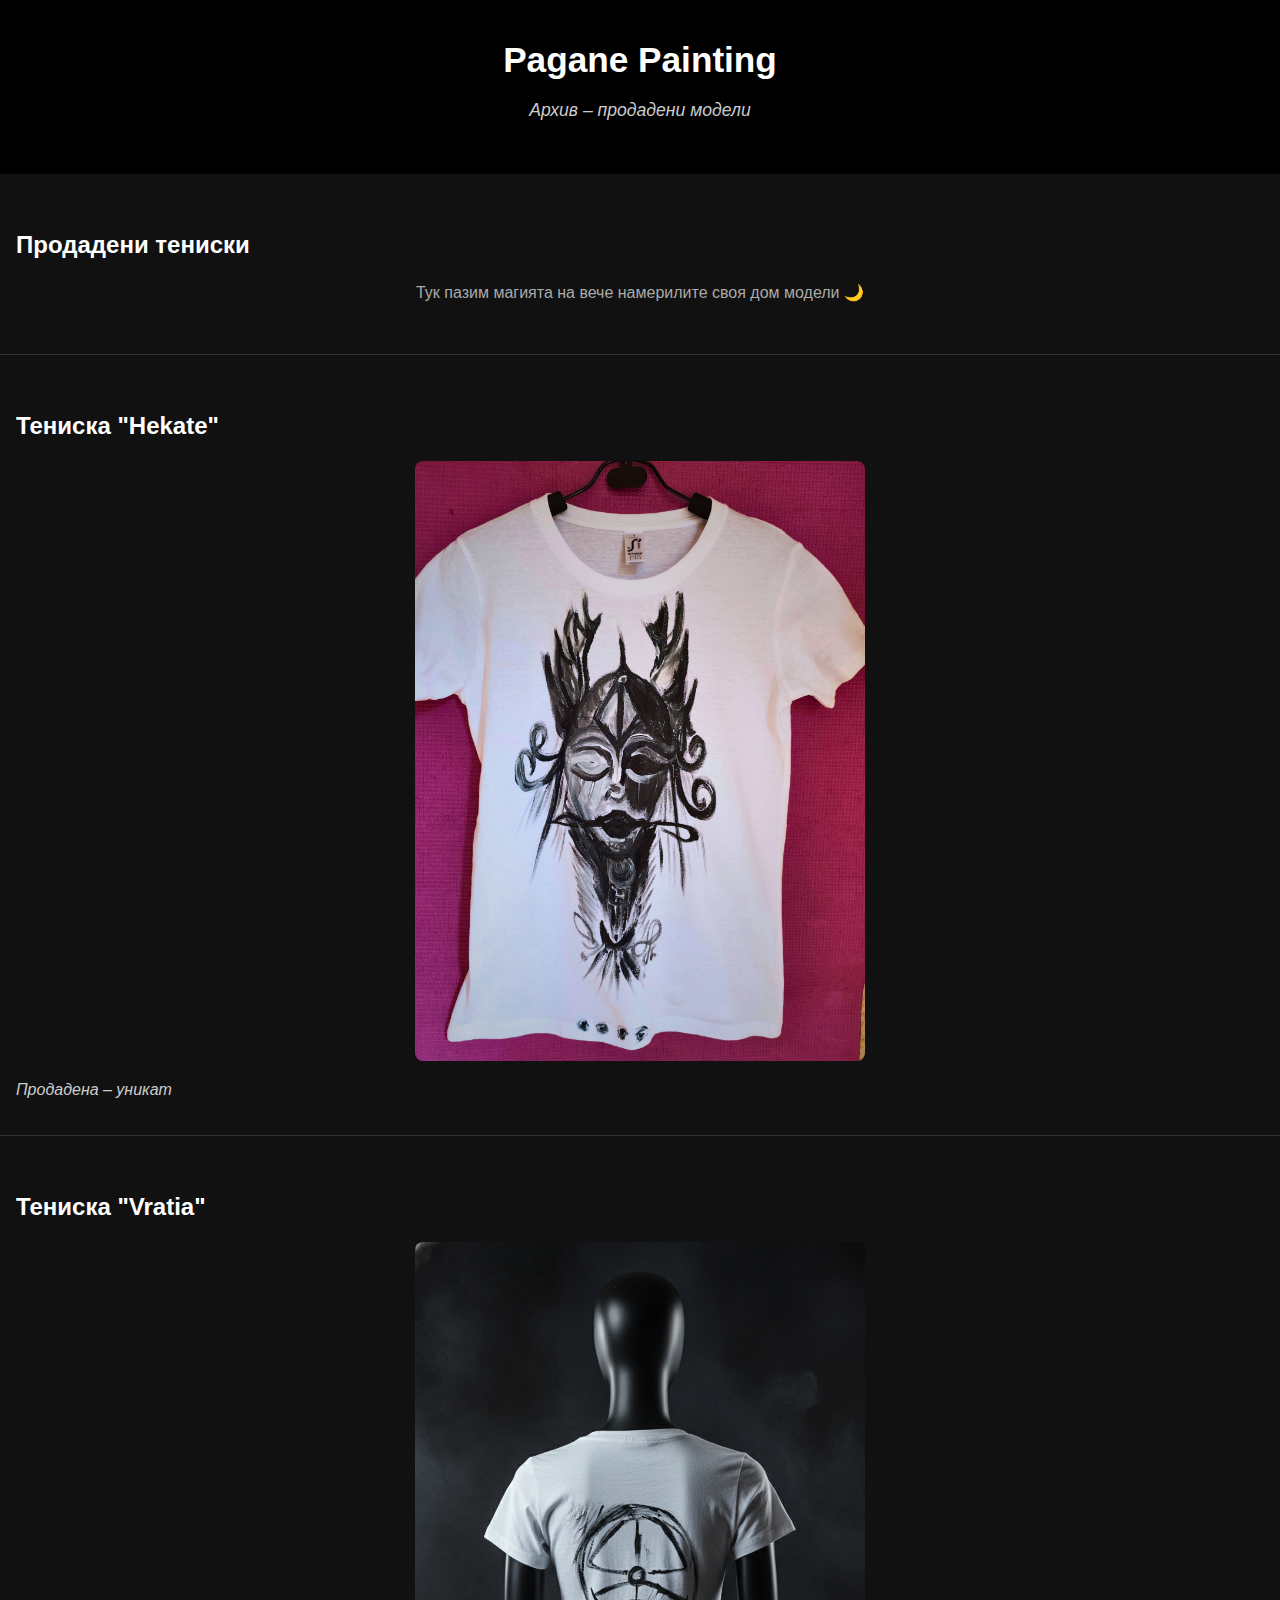
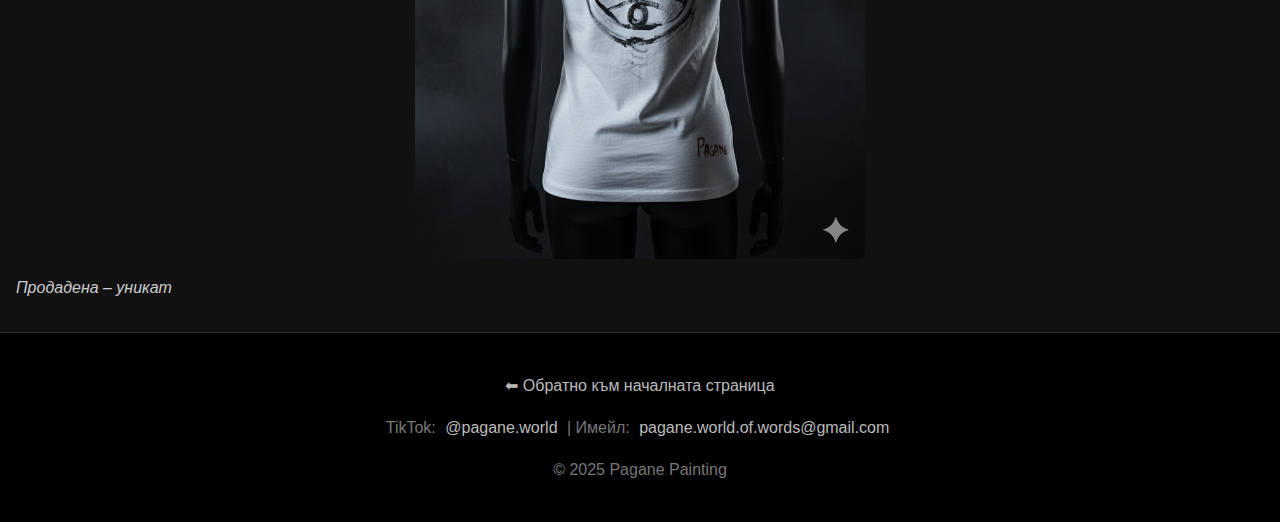
<file: archive.html>
<!DOCTYPE html>
<html lang="bg">
<head>
  <meta charset="UTF-8">
  <meta name="viewport" content="width=device-width, initial-scale=1.0">
  <title>Архив – Pagane Painting</title>
  <link rel="stylesheet" href="style.css">
</head>
<body>
  <header>
    <h1>Pagane Painting</h1>
    <p>Архив – продадени модели</p>
  </header>

  <main>
    <section>
      <h2>Продадени тениски</h2>
      <p style="text-align:center; color:#aaa;">
        Тук пазим магията на вече намерилите своя дом модели 🌙
      </p>
    </section>

    <!-- Пример за архивиран продукт -->
    <section>
      <h2>Тениска "Hekate"</h2>
      <div class="slider">
        <div class="slides">
          <img src="images/Hekate1.jpg" alt="Hekate – изглед 1" class="active">
        </div>
      </div>
      <div class="desc">Продадена – уникат</div>
    </section>

    <section>
      <h2>Тениска "Vratia"</h2>
      <div class="slider">
        <div class="slides">
          <img src="images/Vratia1.jpg" alt="Vratia – изглед 1" class="active">
        </div>
      </div>
      <div class="desc">Продадена – уникат</div>
    </section>
  </main>

  <footer>
    <p>
      <a href="index.html">⬅ Обратно към началната страница</a>
    </p>
    <p>
      TikTok: <a href="https://www.tiktok.com/@pagane.world" target="_blank">@pagane.world</a> |
      Имейл: <a href="mailto:pagane.world.of.words@gmail.com">pagane.world.of.words@gmail.com</a>
    </p>
    <p>&copy; 2025 Pagane Painting</p>
  </footer>
</body>
</html>
</file>
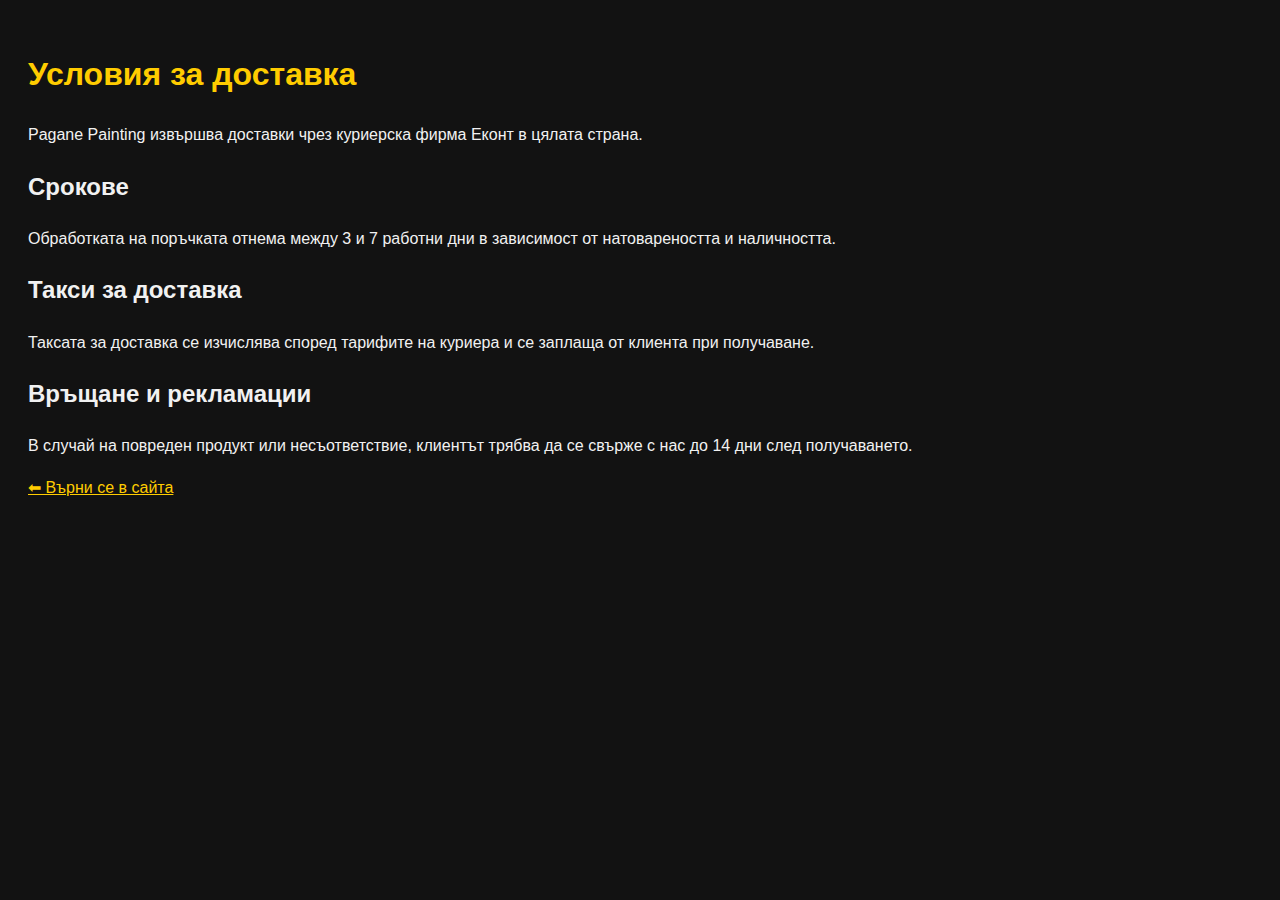
<file: delivery.html>
<!DOCTYPE html>
<html lang="bg">
<head>
  <meta charset="UTF-8">
  <meta name="viewport" content="width=device-width, initial-scale=1.0">
  <title>Условия за доставка</title>
  <style>
    body {
      background: #121212;
      color: #f1f1f1;
      font-family: Arial, sans-serif;
      line-height: 1.6;
      padding: 20px;
    }
    a { color: #ffcc00; }
    h1 { color: #ffcc00; }
  </style>
</head>
<body>
  <h1>Условия за доставка</h1>
  <p>Pagane Painting извършва доставки чрез куриерска фирма Еконт в цялата страна.</p>

  <h2>Срокове</h2>
  <p>Обработката на поръчката отнема между 3 и 7 работни дни в зависимост от натовареността и наличността.</p>

  <h2>Такси за доставка</h2>
  <p>Таксата за доставка се изчислява според тарифите на куриера и се заплаща от клиента при получаване.</p>

  <h2>Връщане и рекламации</h2>
  <p>В случай на повреден продукт или несъответствие, клиентът трябва да се свърже с нас до 14 дни след получаването.</p>

  <p><a href="index.html">⬅ Върни се в сайта</a></p>
</body>
</html>
</file>
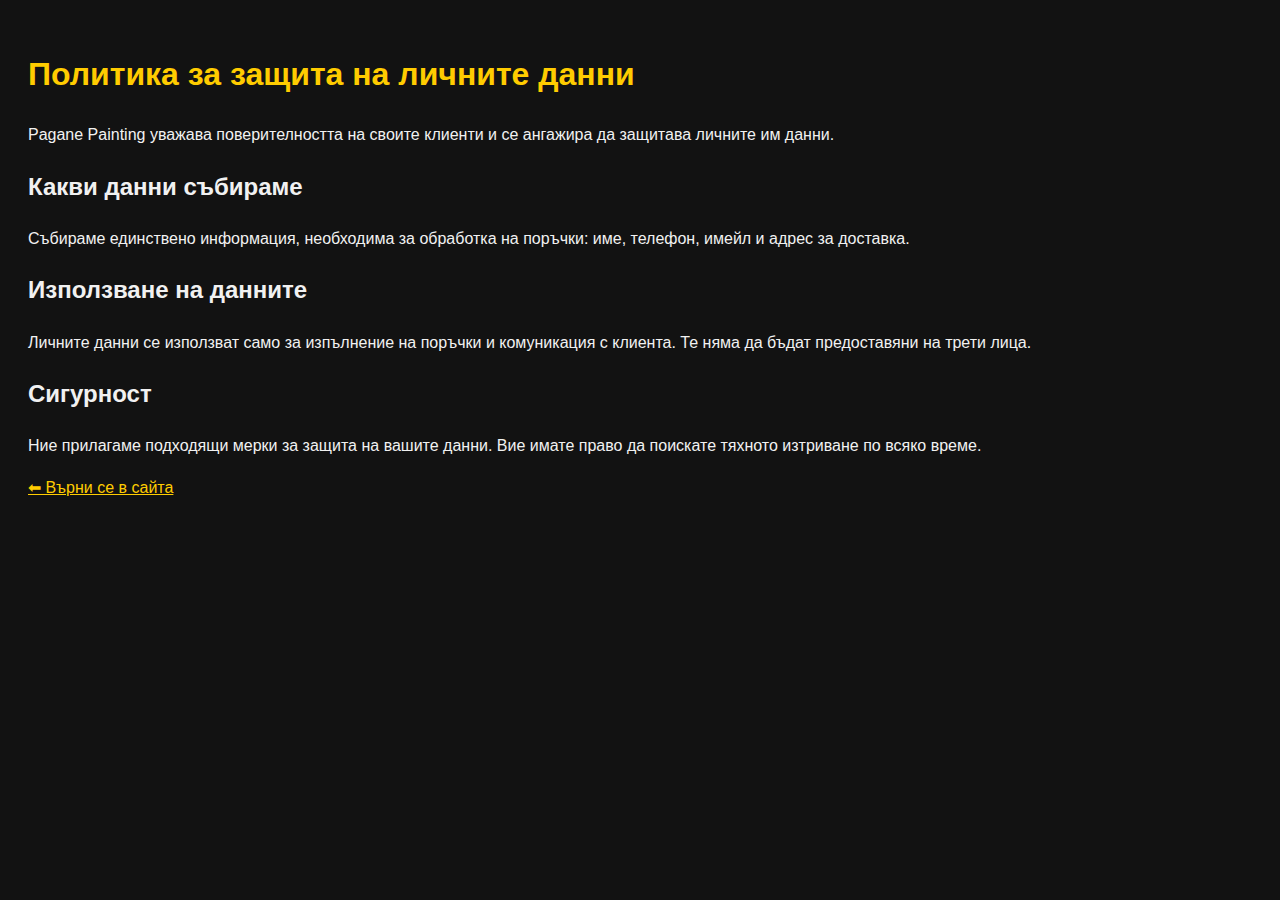
<file: privacy.html>
<!DOCTYPE html>
<html lang="bg">
<head>
  <meta charset="UTF-8">
  <meta name="viewport" content="width=device-width, initial-scale=1.0">
  <title>Политика за лични данни</title>
  <style>
    body {
      background: #121212;
      color: #f1f1f1;
      font-family: Arial, sans-serif;
      line-height: 1.6;
      padding: 20px;
    }
    a { color: #ffcc00; }
    h1 { color: #ffcc00; }
  </style>
</head>
<body>
  <h1>Политика за защита на личните данни</h1>
  <p>Pagane Painting уважава поверителността на своите клиенти и се ангажира да защитава личните им данни.</p>

  <h2>Какви данни събираме</h2>
  <p>Събираме единствено информация, необходима за обработка на поръчки: име, телефон, имейл и адрес за доставка.</p>

  <h2>Използване на данните</h2>
  <p>Личните данни се използват само за изпълнение на поръчки и комуникация с клиента. Те няма да бъдат предоставяни на трети лица.</p>

  <h2>Сигурност</h2>
  <p>Ние прилагаме подходящи мерки за защита на вашите данни. Вие имате право да поискате тяхното изтриване по всяко време.</p>

  <p><a href="index.html">⬅ Върни се в сайта</a></p>
</body>
</html>
</file>
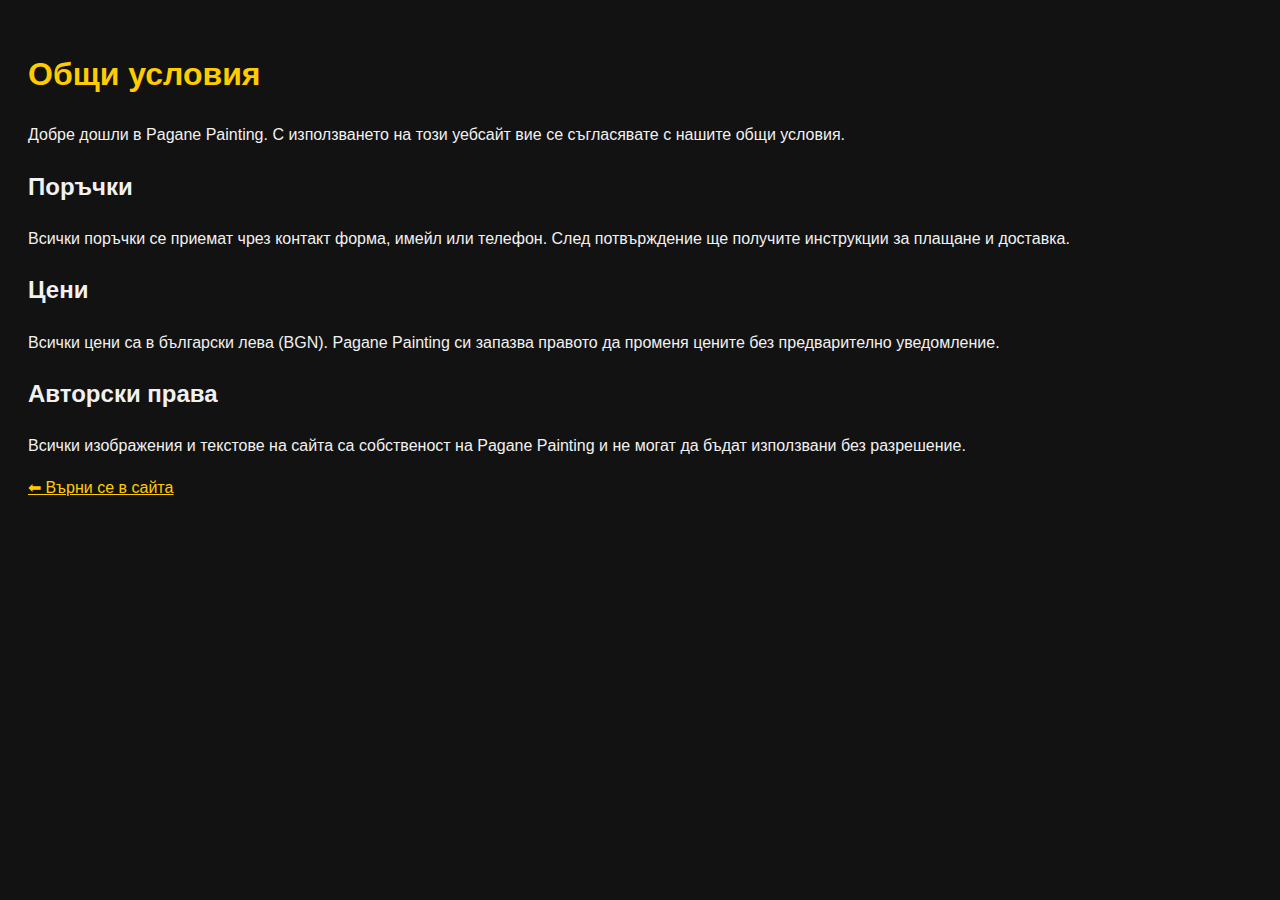
<file: terms.html>
<!DOCTYPE html>
<html lang="bg">
<head>
  <meta charset="UTF-8">
  <meta name="viewport" content="width=device-width, initial-scale=1.0">
  <title>Общи условия</title>
  <style>
    body {
      background: #121212;
      color: #f1f1f1;
      font-family: Arial, sans-serif;
      line-height: 1.6;
      padding: 20px;
    }
    a { color: #ffcc00; }
    h1 { color: #ffcc00; }
  </style>
</head>
<body>
  <h1>Общи условия</h1>
  <p>Добре дошли в Pagane Painting. С използването на този уебсайт вие се съгласявате с нашите общи условия.</p>

  <h2>Поръчки</h2>
  <p>Всички поръчки се приемат чрез контакт форма, имейл или телефон. След потвърждение ще получите инструкции за плащане и доставка.</p>

  <h2>Цени</h2>
  <p>Всички цени са в български лева (BGN). Pagane Painting си запазва правото да променя цените без предварително уведомление.</p>

  <h2>Авторски права</h2>
  <p>Всички изображения и текстове на сайта са собственост на Pagane Painting и не могат да бъдат използвани без разрешение.</p>

  <p><a href="index.html">⬅ Върни се в сайта</a></p>
</body>
</html>
</file>
<file: style.css>
/* === Основен стил === */
body {
  font-family: "Arial", sans-serif;
  margin: 0;
  padding: 0;
  background-color: #111;   /* черно */
  color: #eee;              /* почти бяло */
  line-height: 1.6;
}

/* === Заглавна част === */
header {
  text-align: center;
  padding: 2rem 1rem;
  background: #000;
  color: #fff;
}

header h1 {
  font-size: 2.2rem;
  margin: 0;
}

header p {
  font-size: 1.1rem;
  color: #aaa; /* сиво */
}

/* === Секции === */
section {
  padding: 2rem 1rem;
  border-bottom: 1px solid #333;
}

h2 {
  color: #fff;
  margin-bottom: 1rem;
}

.desc {
  margin-top: 1rem;
  font-style: italic;
  color: #ccc;
}

/* === Слайдери === */
.slider {
  position: relative;
  max-width: 450px;
  margin: 0 auto;
}

.slides img {
  width: 100%;
  display: none;
  border-radius: 8px;
}

.slides img.active {
  display: block;
}

.prev, .next {
  cursor: pointer;
  position: absolute;
  top: 50%;
  transform: translateY(-50%);
  padding: 8px;
  color: #fff;
  background: rgba(50, 50, 50, 0.7);
  border: none;
  border-radius: 50%;
  font-size: 1.5rem;
}

.prev { left: 5px; }
.next { right: 5px; }

/* === Цена и бутон Купи === */
.price {
  margin-top: 1rem;
  text-align: center;
}

.buy-btn {
  display: inline-block;
  margin-top: 0.5rem;
  padding: 10px 16px;
  background: #444; /* сиво */
  color: #fff;
  text-decoration: none;
  border-radius: 6px;
  transition: 0.3s;
}

.buy-btn:hover {
  background: #666;
}

/* === Форма за запитване === */
#comments form {
  max-width: 400px;
  margin: 0 auto;
}

input, textarea {
  width: 100%;
  padding: 8px;
  margin: 6px 0;
  border: 1px solid #444;
  border-radius: 6px;
  background: #222;
  color: #eee;
}

textarea {
  resize: vertical;
}

button {
  background: #444;
  color: #fff;
  padding: 10px 16px;
  border: none;
  border-radius: 6px;
  cursor: pointer;
  transition: 0.3s;
}

button:hover {
  background: #666;
}

/* === Footer === */
footer {
  text-align: center;
  padding: 1.5rem;
  background: #000;
  color: #777;
}

footer a {
  color: #aaa;
  text-decoration: none;
  margin: 0 5px;
}

footer a:hover {
  color: #fff;
}
/* --- Header --- */
.header-content {
  display: flex;
  justify-content: center; /* центрира целия блок */
  align-items: center;
  gap: 15px; /* разстояние между текста и логото */
}

.header-content h1 {
  margin: 0;
  font-size: 32px;
  text-align: center;
}

.logo {
  height: 22px; /* настрой според размера на логото */
  width: 22px;
}

/* Подзаглавието */
header p {
  text-align: center;
  margin-top: 8px;
  font-style: italic;
  color: #ccc;
}

/* --- Footer линкове --- */
footer a {
  color: #bbb;
  transition: color 0.3s ease;
}
footer a:hover {
  color: #fff;
  text-decoration: underline;
}
</file>
